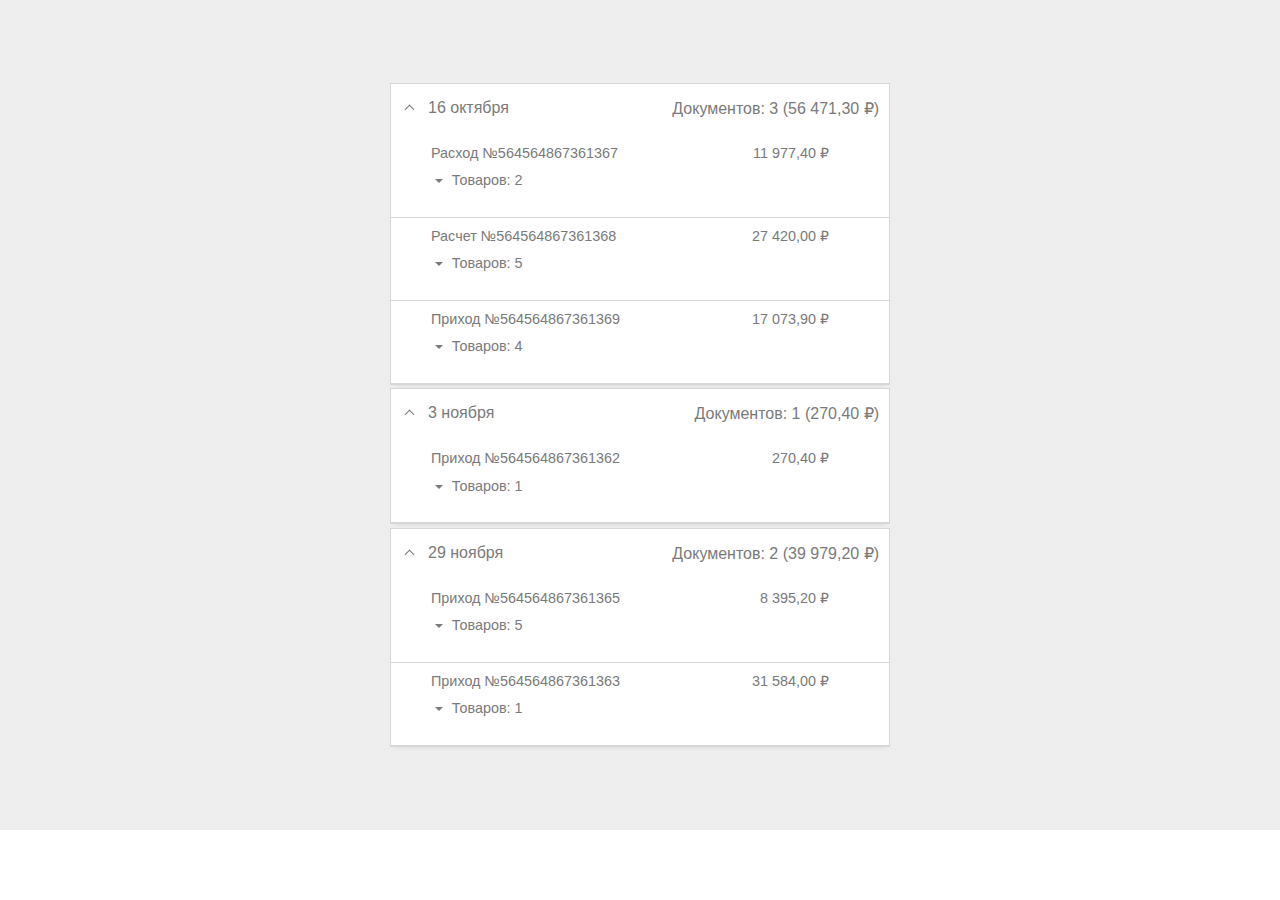
<file: index.html>
<!DOCTYPE html>
<html lang="en">
<head>
    <meta charset="UTF-8">
    <meta name="viewport" content="width=device-width, initial-scale=1.0">
    <meta http-equiv="X-UA-Compatible" content="ie=edge">
    <title>Document</title>
    <link rel="stylesheet" href="/style.css">
</head>
<body>
  
       
    <script src="/nunjucks.js"></script>
    <script src="/index.js"></script>
</body>
</html>
</file>
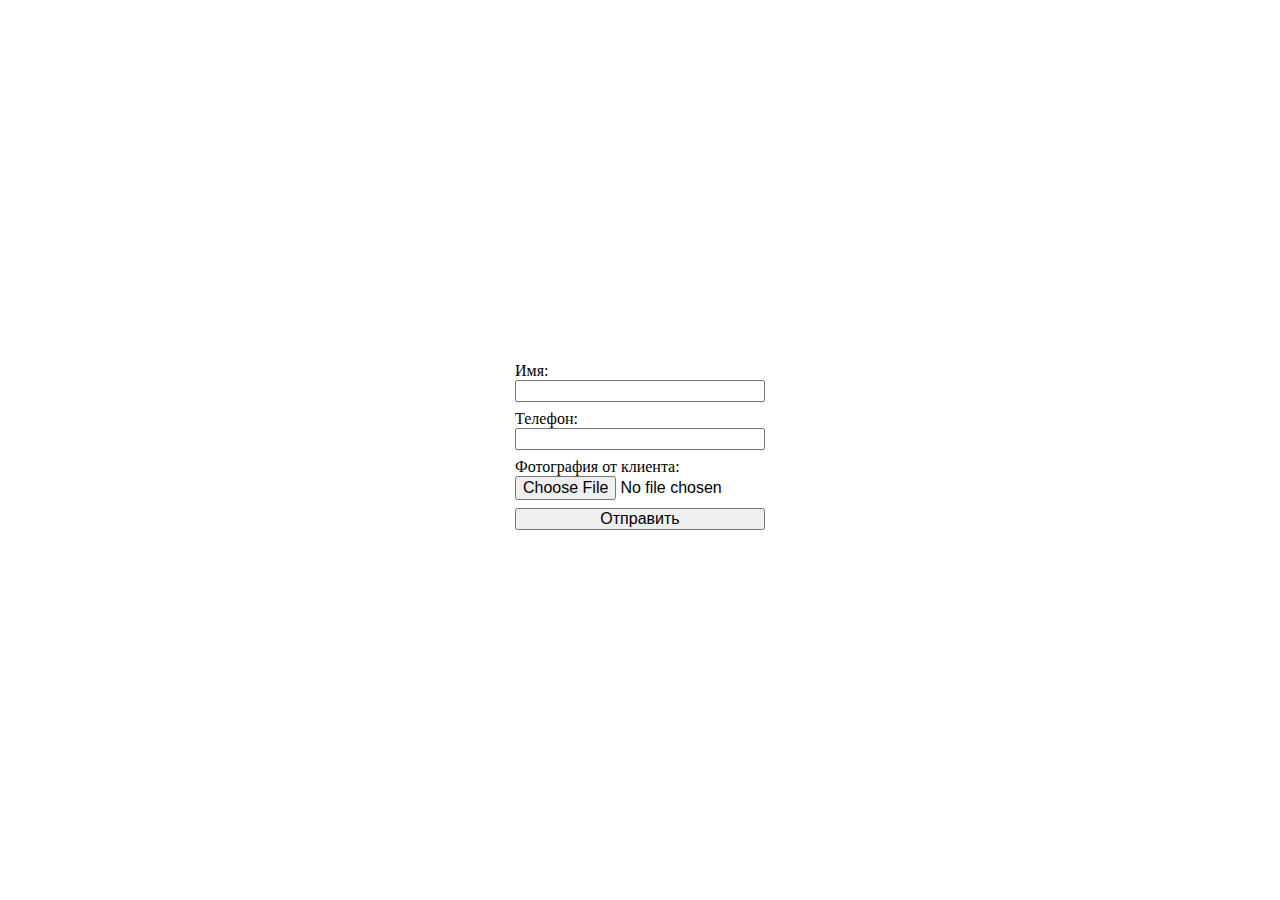
<file: Bitrix/index.html>
<!DOCTYPE html>
<html lang="en">
<head>
    <meta charset="UTF-8">
    <meta name="viewport" content="width=device-width, initial-scale=1.0">
    <meta http-equiv="X-UA-Compatible" content="ie=edge">
    <title>Document</title>
    <style type="text/css">
        *{
            margin: 0;
            padding: 0;
            box-sizing: border-box;
            font-size: 16px;
        }
        .form_block{
            height: 100vh;
            display: flex;
            justify-content: center;
            align-items: center;
   
        }
        form{
            display: flex;
            flex-direction: column;
            width: 250px;
        }
        input{
            margin-bottom: 8px;
        }
     </style>
</head>
<body>
        <div class="form_block">
                <form method="post" action="script.php" enctype="multipart/form-data">
                Имя: <input type="text" name="first_name"  required size="15" value="">
                Телефон: <input type="phone" name="phone" required value="">
                Фотография от клиента:   <input type="file" required name="filename">
                    <input type="hidden" name="send" value="yes">
                    <input type="submit" value="Отправить">
                </form>
                </div>
</body>
</html>
</file>
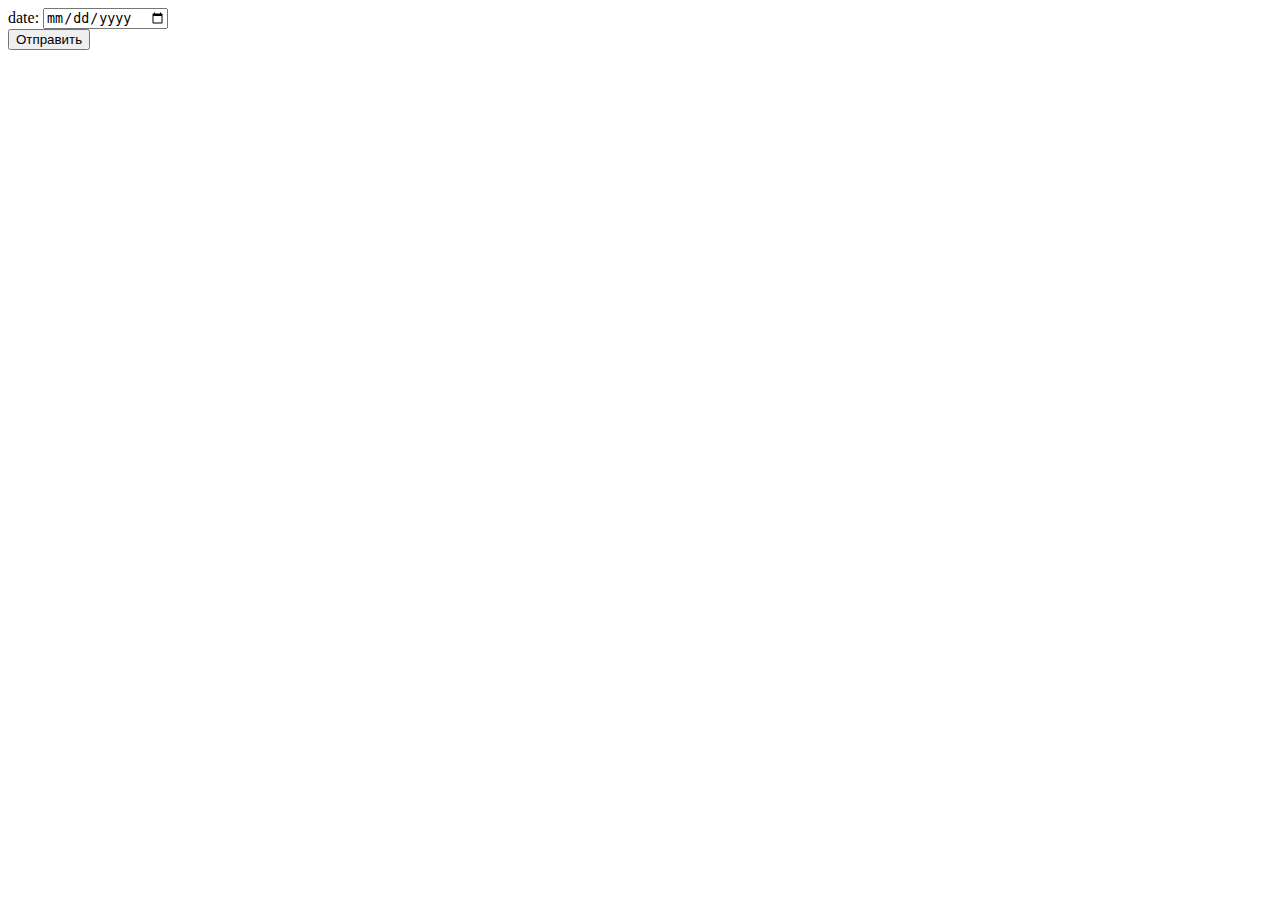
<file: test1/index.html>
<!DOCTYPE html>
<html lang="en">
<head>
    <meta charset="UTF-8">
    <meta name="viewport" content="width=device-width, initial-scale=1.0">
    <meta http-equiv="X-UA-Compatible" content="ie=edge">
    <title>Document</title>
</head>
<body>
    <form method="post" action="script.php" enctype="multipart/form-data">
        date: <input type="date" name="date" value=""><br />
       <!-- file: <input type="file" required name="filename"> -->
        <input type="hidden" name="saved" value="yes">
        <input type="submit" value="Отправить">
    </form>
</body>
</html>
</file>
<file: style.css>
html{
    font-size: 16px;
}


*{
    padding: 0;
    margin: 0;
    -webkit-box-sizing: border-box;
            box-sizing: border-box;
    font-family: sans-serif;
}
.wrap{
    background: #eeeeee;
    width: 100%;
    height: 100%;
    padding-top:5rem;
    padding-bottom: 5rem;
   

}

span{
    font-size: 1rem;
    color: #7a7a7a;
}
p{
    color: #7a7a7a;
    font-size: 0.9rem;
}
.block{
    border: 1px  solid #d6d6d6;
    border-top: 0.2px  solid #d6d6d6;
    -webkit-box-shadow: 0px 5px  5px -5px #d6d6d6;
            box-shadow: 0px 5px  5px -5px #d6d6d6;
    background: #ffffff;
    max-width: 31.25rem;
    margin: 0.2rem auto;
   
}
img{
    height: 3.875rem;
    width: 3.875rem;
}
.date_block{
    display: -webkit-box;
    display: -ms-flexbox;
    display: flex;
    -webkit-box-pack: justify;
        -ms-flex-pack: justify;
            justify-content: space-between;
    padding-top: 0.9375rem;
    padding-bottom: 1.0625rem;
    padding-right: 0.625rem;
    cursor: pointer;
}
.docs{
    display: -webkit-box;
    display: -ms-flexbox;
    display: flex;
    -webkit-box-pack: justify;
        -ms-flex-pack: justify;
            justify-content: space-between;
    
   
}
.id_block{
    padding: 0.625rem 3.75rem 0.625rem 2.5rem;
    min-height: 5.1875rem;
    border-bottom: 1px solid #d6d6d6;
   
    outline: none;
}
.products_number{
    padding-top: 0.7rem;
}
.id_name{
    position: relative;
    padding-left: 1.3rem;
    cursor: pointer;

}
.id_name::before{
    content: ''; 
    position: absolute;
    left: 4px;
    bottom: 1px;
    border: 4px solid transparent; 
    border-top: 4px solid #7a7a7a; 
}
i{
    border: solid #7a7a7a;
    border-width: 0 1.5px 1.5px 0;
    display: inline-block;
    padding: 3px;
    margin-right: 15px;
    margin-left: 15px;
    -ms-transform: rotate(-135deg);
        transform: rotate(-135deg);
    -webkit-transform: rotate(-135deg);
    
  }
/* products */

.products_item{
    padding-top: 1rem;
    display: -webkit-box;
    display: -ms-flexbox;
    display: flex;
    -webkit-box-align: center;
        -ms-flex-align: center;
            align-items: center;
    max-width: 100%;
}
.products_desc{
    -webkit-box-flex:1 ;
        -ms-flex:1 ;
            flex:1 ;
    padding-left: 1rem;
    max-width: 80%;
    
   
}
.desc_text{
    display: -webkit-box;
    display: -ms-flexbox;
    display: flex;
    -webkit-box-pack: justify;
        -ms-flex-pack: justify;
            justify-content: space-between;
    padding-top: 0.6rem;
    
   

    
}
.desc_text p{
    color: #1a1a1a;
    font-size: 1.1rem;
    font-weight: 600;
}

.prod_text{
    color: #1a1a1a;
    font-weight: 600;
    -o-text-overflow: ellipsis;
       text-overflow: ellipsis;
    white-space: nowrap;
    overflow: hidden;
  
}
 



@media (max-width: 992px) {

    html{
        font-size: 15px;
    }
 }



@media (max-width: 768px) { 
    html{
        font-size: 14px;
    }
  
 }





@media (max-width: 576px) { 
    html{
        font-size: 12px;
    }
   

 }


 @media (max-width: 320px) { 
    html{
        font-size: 10px;
    }
   

 }
</file>
